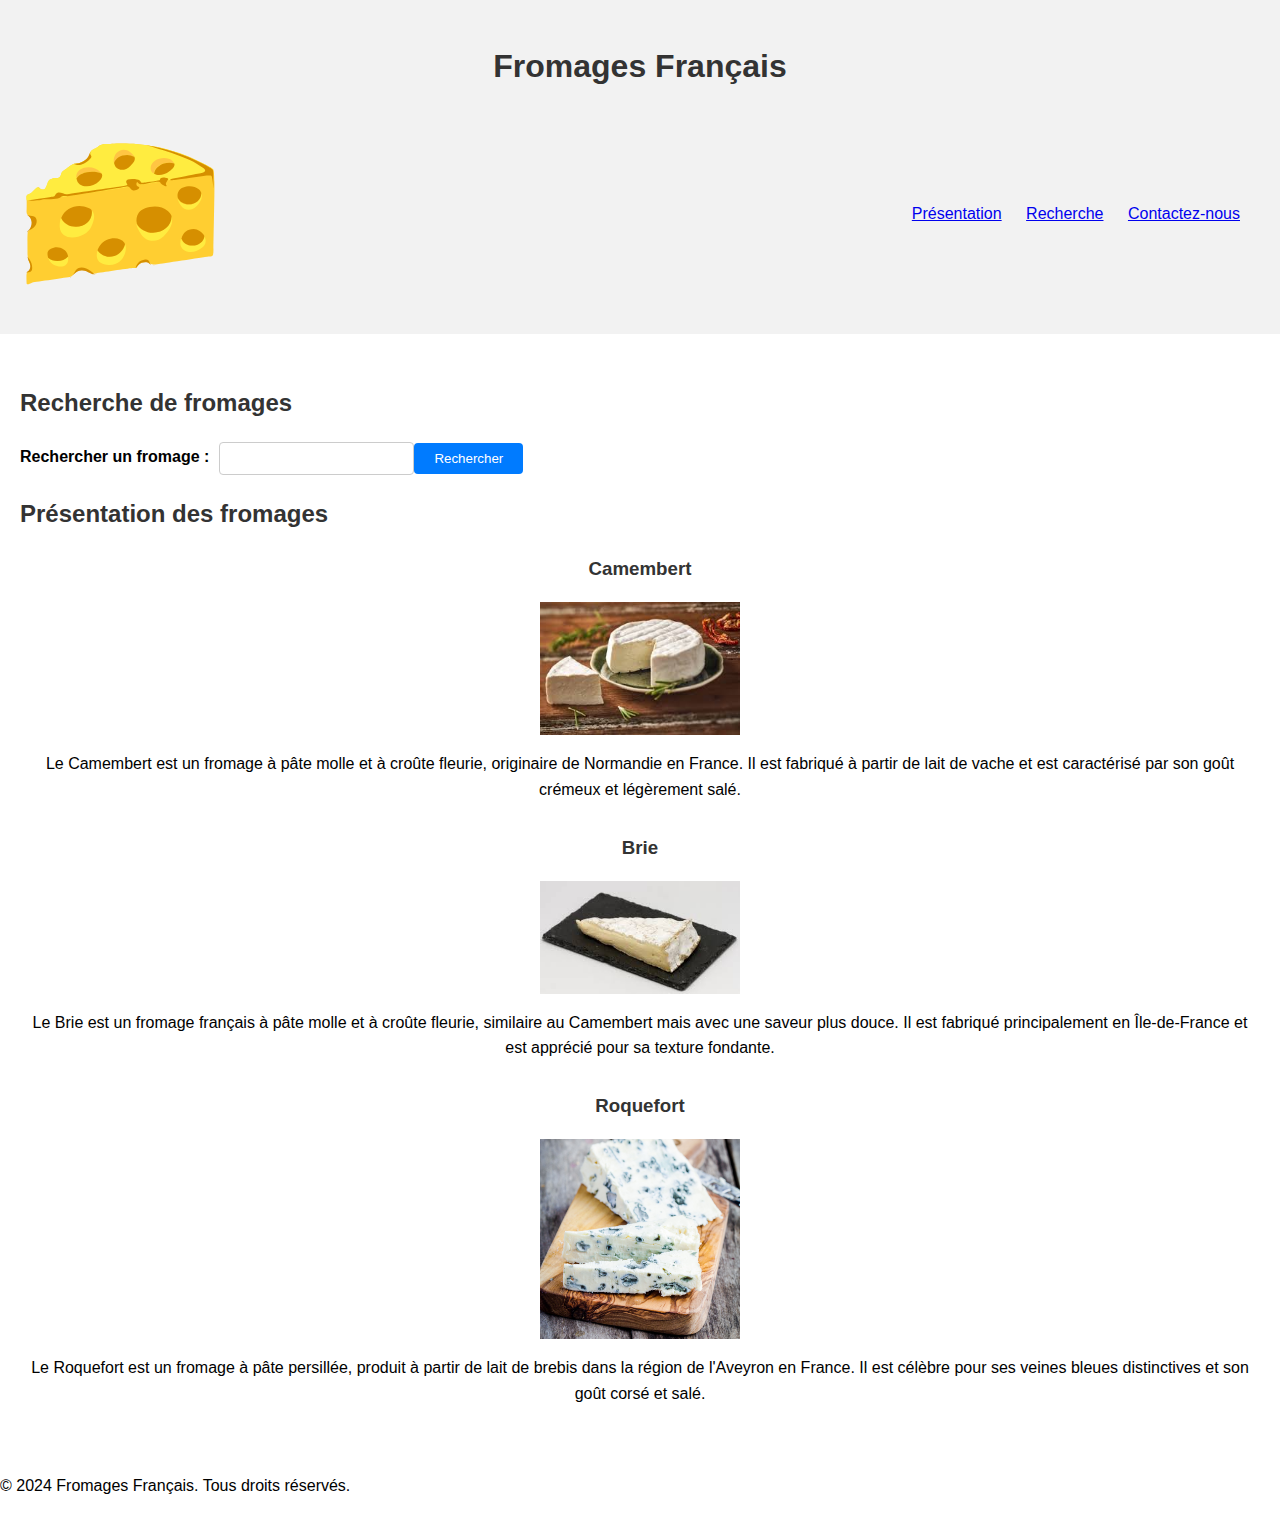
<file: index.html>
<!DOCTYPE html>
<html lang="fr">
<head>
    <meta charset="UTF-8">
    <meta name="viewport" content="width=device-width, initial-scale=1.0">
    <title>Fromages Français</title>
    <link rel="stylesheet" href="style/style.css">
</head>
<body>
    <header>
        <h1>Fromages Français</h1>
        <nav>
            <div class="icon-container">
                <img src="./img/cheese.svg" alt="Icone de fromage representant un gruyere">
            </div>
            <ul>
                <li><a href="#presentation">Présentation</a></li>
                <li><a href="#recherche">Recherche</a></li>
                <li><a href="contact.html">Contactez-nous</a></li>
            </ul>
           
        </nav>
        
    </header>

    <main>
        <section id="recherche">
            <h2>Recherche de fromages</h2>
            <form role="search">
                <label for="search">Rechercher un fromage :</label>
                <input type="search" id="search" name="search" aria-label="Rechercher un fromage">
                <button type="submit">Rechercher</button>
            </form>
        </section>
        <section id="presentation">
            <h2>Présentation des fromages</h2>
            <article>
                <h3>Camembert</h3>
                <img src="./img/camembert.jpeg" alt="une image de brie en rond sur une assiette . Un quartier est couper et poser a coter sur la table en bois ">
                <p>Le Camembert est un fromage à pâte molle et à croûte fleurie, originaire de Normandie en France. Il est fabriqué à partir de lait de vache et est caractérisé par son goût crémeux et légèrement salé.</p>
            </article>
            <article>
                <h3>Brie</h3>
                <img src="./img/brie.jpeg" alt="Une image de Brie coupe en triangle sur une assiette carre noir ">
                <p>Le Brie est un fromage français à pâte molle et à croûte fleurie, similaire au Camembert mais avec une saveur plus douce. Il est fabriqué principalement en Île-de-France et est apprécié pour sa texture fondante.</p>
            </article>
            <article>
                <h3>Roquefort</h3>
                <img src="./img/roquefort.jpg" alt="Du raucquefort couper en triangle sur une place a decouper en bois ">
                <p>Le Roquefort est un fromage à pâte persillée, produit à partir de lait de brebis dans la région de l'Aveyron en France. Il est célèbre pour ses veines bleues distinctives et son goût corsé et salé.</p>
            </article>
        </section>

 
    </main>

    <footer>
        <p>&copy; 2024 Fromages Français. Tous droits réservés.</p>
    </footer>
</body>
</html>
</file>
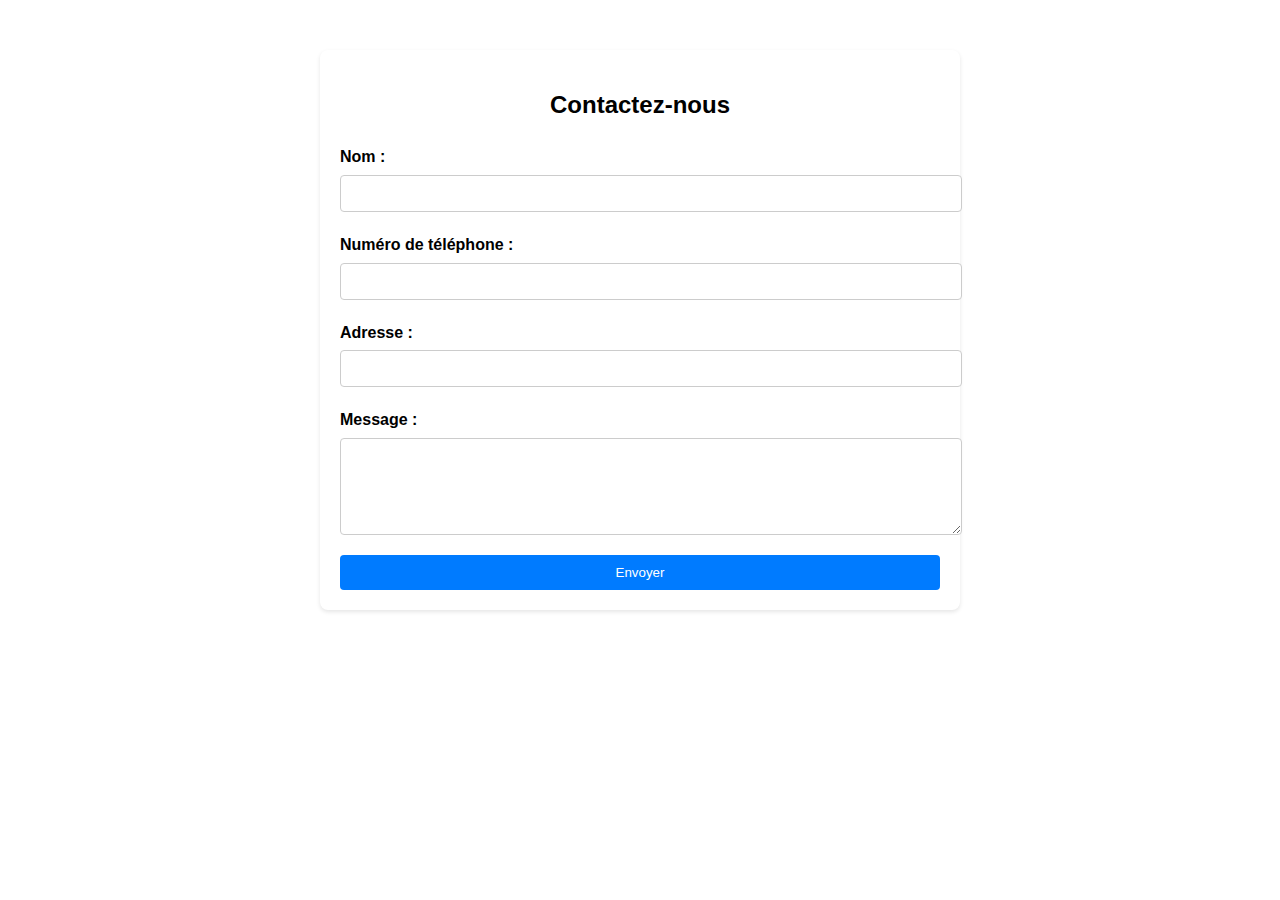
<file: contact.html>
<!DOCTYPE html>
<html lang="fr">
<head>
    <meta charset="UTF-8">
    <meta name="viewport" content="width=device-width, initial-scale=1.0">
    <title>Formulaire de Contact</title>
    <link rel="stylesheet" href="style/contact.css">
</head>
<body>
    <div class="container">
        <a href="./index.html" class="sr-only">Revenir à l'accueil</a>
        <h1>Contactez-nous</h1>
        <form role="form" aria-labelledby="form-heading">
            <div class="form-group">
                <label for="nom">Nom :</label>
                <input type="text" id="nom" name="nom" required aria-required="true" aria-labelledby="nom">
            </div>
            <div class="form-group">
                <label for="telephone">Numéro de téléphone :</label>
                <input type="tel" id="telephone" name="telephone" required aria-required="true" aria-labelledby="telephone">
            </div>
            <div class="form-group">
                <label for="adresse">Adresse :</label>
                <input type="text" id="adresse" name="adresse" required aria-required="true" aria-labelledby="adresse">
            </div>
            <div class="form-group">
                <label for="message">Message :</label>
                <textarea id="message" name="message" rows="5" required aria-required="true" aria-labelledby="message"></textarea>
            </div>
            <button type="submit">Envoyer</button>
        </form>
    </div>
</body>
</html>
</file>
<file: style/style.css>
/* Style de base */
body {
    font-family: Arial, sans-serif;
    line-height: 1.6;
    margin: 0;
    padding: 0;
}

header {
    background-color: #f2f2f2;
    padding: 20px;
}
header, h1{
align-items: center;
}
h1, h2, h3 {
    color: #333;
}

nav ul {
    list-style-type: none;
    padding: 0;
}

nav ul li {
    display: inline;
    margin-right: 20px;
}

main {
    padding: 20px;
}

article {
    margin-bottom: 30px;
    text-align: center; /* Pour centrer le contenu de l'article */
}

/* Style de la barre de recherche */
#recherche {
    margin-top: 30px;
}

form {
    display: flex;
    align-items: center;
}

label {
    margin-right: 10px;
}

input[type="search"] {
    padding: 8px;
    border: 1px solid #ccc;
    border-radius: 4px;
}

button[type="submit"] {
    padding: 8px 20px;
    background-color: #007bff;
    color: #fff;
    border: none;
    border-radius: 4px;
    cursor: pointer;
}

button[type="submit"]:hover {
    background-color: #0056b3;
}

nav {
    display: flex;
    align-items: center;
}

nav ul {
    list-style-type: none;
    margin: 0;
    padding: 0;
}

nav li {
    display: inline-block;
    margin-right: 20px;
}

.icon-container {
    margin-right: auto; /* Pour aligner l'icône à droite */
    width: 10%;
    height: auto;
}

img {
    width: 200px; /* Largeur souhaitée pour toutes les images */
    height: auto; /* Pour conserver les proportions de l'image */
    display: block; /* Pour centrer l'image horizontalement */
    margin: 0 auto; /* Pour centrer l'image horizontalement */
}

.container {
    max-width: 600px;
    margin: 50px auto;
    background-color: #fff;
    padding: 20px;
    border-radius: 8px;
    box-shadow: 0 2px 4px rgba(0, 0, 0, 0.1);
}

h1 {
    text-align: center;
}

form {
    margin-top: 20px;
}

.form-group {
    margin-bottom: 20px;
}

label {
    display: block;
    font-weight: bold;
    margin-bottom: 5px;
}

input[type="text"],
input[type="tel"],
textarea {
    width: 100%;
    padding: 10px;
    border: 1px solid #ccc;
    border-radius: 4px;
}

textarea {
    resize: vertical;
}
</file>
<file: style/contact.css>
/* Style de base */
body {
    font-family: Arial, sans-serif;
    line-height: 1.6;
    margin: 0;
    padding: 0;
}

.container {
    max-width: 600px;
    margin: 50px auto;
    background-color: #fff;
    padding: 20px;
    border-radius: 8px;
    box-shadow: 0 2px 4px rgba(0, 0, 0, 0.1);
}

h1 {
    text-align: center;
    font-size: 24px;
}

form {
    margin-top: 20px;
}

.form-group {
    margin-bottom: 20px;
}

label {
    display: block; /* Afficher les labels comme des blocs */
    font-weight: bold;
}

input[type="text"],
input[type="tel"],
textarea {
    width: 100%;
    padding: 10px;
    border: 1px solid #ccc;
    border-radius: 4px;
    display: block; /* Afficher les champs de saisie comme des blocs */
    margin-top: 5px; /* Ajouter un espacement entre les champs de saisie */
}

textarea {
    resize: vertical;
}

button[type="submit"] {
    display: block;
    width: 100%;
    padding: 10px;
    background-color: #007bff;
    color: #fff;
    border: none;
    border-radius: 4px;
    cursor: pointer;
}

button[type="submit"]:hover {
    background-color: #0056b3;
}
.sr-only {
    position: absolute;
    width: 1px;
    height: 1px;
    padding: 0;
    overflow: hidden;
    clip: rect(0, 0, 0, 0);
    white-space: nowrap;
    border: 0;
}
</file>
